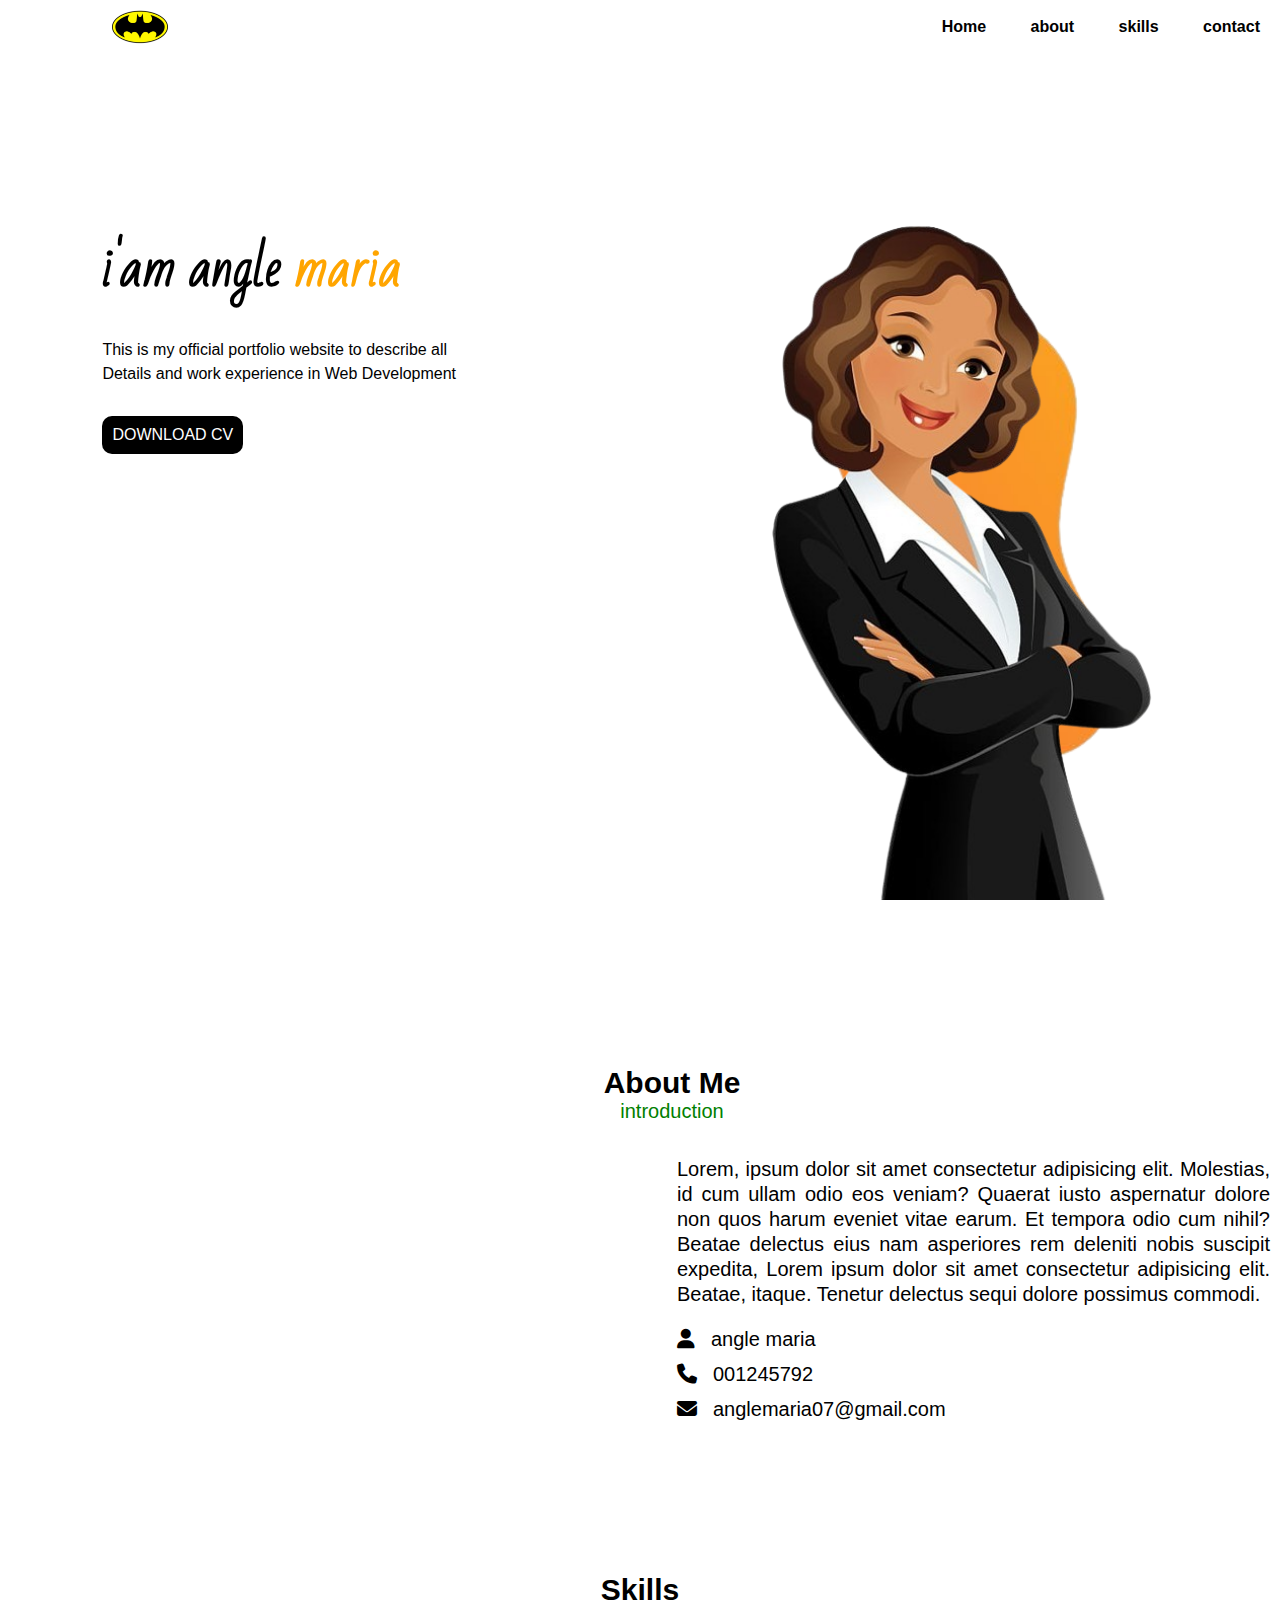
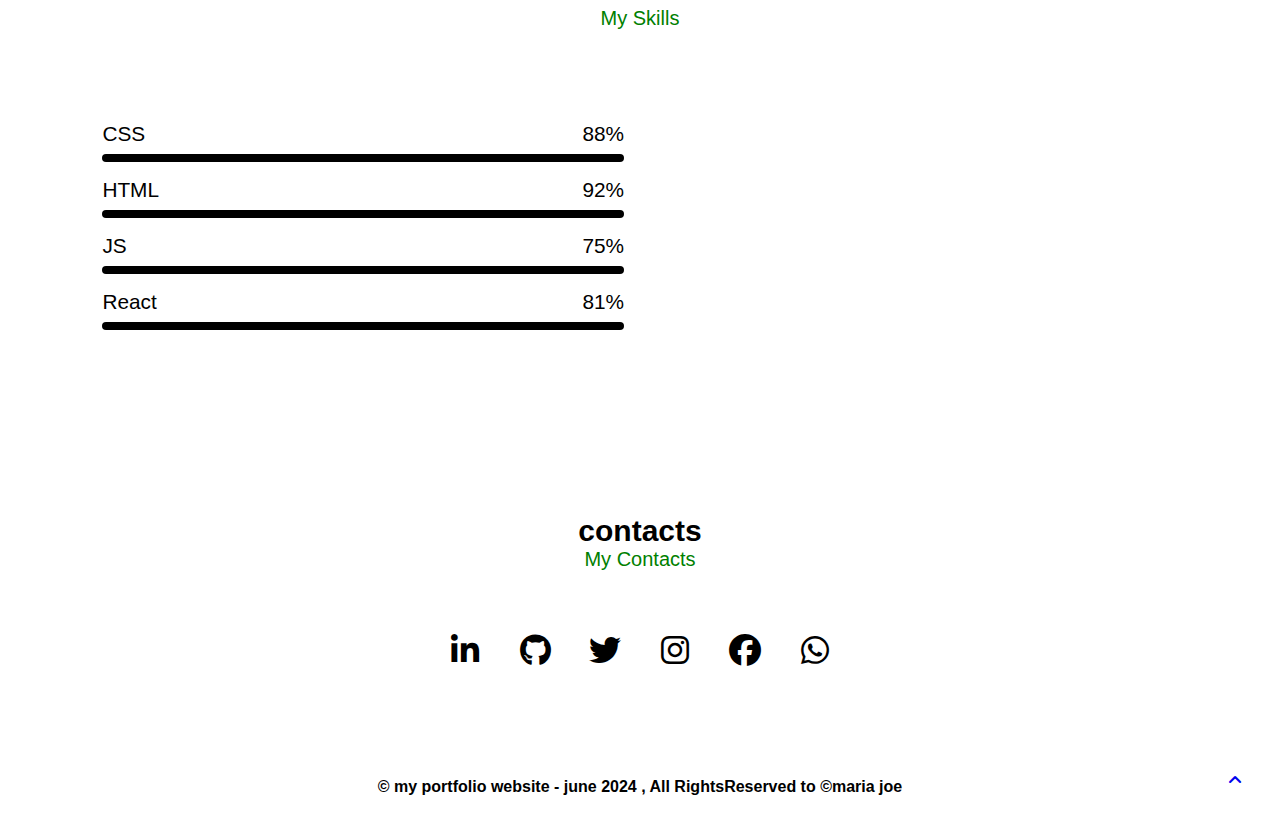
<file: index.html>
<!DOCTYPE html>
<html lang="en">

<head>
    <meta charset="UTF-8">
    <meta name="viewport" content="width=device-width, initial-scale=1.0">
    <title>portfolio</title>
    <link rel="stylesheet" href="./style.css">
    <!-- font awesome -->
    <link rel="stylesheet" href="https://cdnjs.cloudflare.com/ajax/libs/font-awesome/6.7.2/css/all.min.css"
        integrity="sha512-Evv84Mr4kqVGRNSgIGL/F/aIDqQb7xQ2vcrdIwxfjThSH8CSR7PBEakCr51Ck+w+/U6swU2Im1vVX0SVk9ABhg=="
        crossorigin="anonymous" referrerpolicy="no-referrer" />

    <!-- google fonts -->
    <link rel="preconnect" href="https://fonts.googleapis.com">
    <link rel="preconnect" href="https://fonts.gstatic.com" crossorigin>
    <link
        href="https://fonts.googleapis.com/css2?family=Ancizar+Serif:ital,wght@0,300..900;1,300..900&family=Bad+Script&family=Cinzel:wght@400..900&family=Josefin+Sans:ital,wght@0,100..700;1,100..700&family=Playwrite+HU:wght@100..400&display=swap"
        rel="stylesheet">
        
        <!-- animate style -->
         <link
    rel="stylesheet"
    href="https://cdnjs.cloudflare.com/ajax/libs/animate.css/4.1.1/animate.min.css"
  />
  <!--cdn link animation  -->
   <link href="https://unpkg.com/aos@2.3.1/dist/aos.css" rel="stylesheet">


</head>

<body>
    <div id="container">
        <!-- header -->
        <nav>
            <!-- logo -->
            <img class="logo" src="./images/logo.png" alt="logo">
            <!-- links -->
            <ul>
                <li class="list-items"><a href="" class="links">Home</a></li>
                <li class="list-items"><a href="" class="links">about</a></li>
                <li class="list-items"><a href="" class="links">skills</a></li>
                <li class="list-items"><a href="" class="links">contact</a></li>
            </ul>
        </nav>
        <!-- home -->
        <section id="home">
            <div id="home-content">
                <h1 class="animate__animated animate__backInLeft" id="username">i'am angle <span id="lname">maria</span></h1>
                <p id="user-details">This is my official portfolio website to describe all <br>
                    Details and work experience in Web Development
                </p>
                <a id="download" href="./images/myresume.pdf.pdf" download="">DOWNLOAD CV</a>
            </div>
            <div class="home-image">
                <!-- shape -->
                <img id="shape" src="./images/shape.png" alt="shape" class="group1">
                <!-- girl -->
                <img id="girl" src="./images/lady.png" alt="girl" class="group1">

            </div>

        </section>
    </div>

    <!-- about -->
    <section id="about">
        <div class="sectionhead">
            <h2  class="mainhead">About Me</h2>
            <span class="subhead">introduction</span>
        </div>
        <div class="aboutbody">
            <div class="aboutimage">
                <img data-aos="fade-right" class="img1" src="./images/about me image.avif" alt="about">
            </div>
            <div class="aboutcontent">
                <p>Lorem, ipsum dolor sit amet consectetur adipisicing elit. Molestias, id cum ullam odio eos veniam?
                    Quaerat iusto aspernatur dolore non quos harum eveniet vitae earum. Et tempora odio cum nihil?
                    Beatae delectus eius nam asperiores rem deleniti nobis suscipit expedita, Lorem ipsum dolor sit amet
                    consectetur adipisicing elit. Beatae, itaque. Tenetur delectus sequi dolore possimus commodi. </p>
                <div class="information">
                    <div class="infobox">
                        <i class="fa-solid fa-user"></i>
                        <span>angle maria</span>
                    </div>
                    <div class="infobox">
                        <i class="fa-solid fa-phone"></i>
                        <span>001245792</span>
                    </div>
                    <div class="infobox">
                        <i class="fa-solid fa-envelope"></i>
                        <span>anglemaria07@gmail.com</span>
                    </div>

                </div>

            </div>

        </div>
    </section>
    <!-- skills -->
    <section id="skill">
        <div class="sectionhead">
            <h2 class="mainhead">Skills</h2>
            <span class="subhead">My Skills</span>
        </div>
        <div class="skillcontent">
            <div class="prograssbar">
                <!-- progressBar -->
            <div class="Bars">
                <h3 class="barhead">CSS</h3>
                <span class="barpercentage">88%</span>
                <div class="basebar"></div>
                <div data-aos="fade-right"
     data-aos-offset="300"
     data-aos-easing="ease-in-sine" class="basebar cssbar"></div>
            </div>
            <div class="Bars">
                <h3 class="barhead">HTML</h3>
                <span class="barpercentage">92%</span>
                <div class="basebar"></div>
                <div data-aos="fade-right"
     data-aos-offset="300"
     data-aos-easing="ease-in-sine" class="basebar htmlbar"></div>
            </div>
            <div class="Bars">
                <h3 class="barhead">JS</h3>
                <span class="barpercentage">75%</span>
                <div class="basebar"></div>
                <div data-aos="fade-right"
     data-aos-offset="300"
     data-aos-easing="ease-in-sine" class="basebar jsbar"></div>
            </div>
            <div class="Bars">
                <h3 class="barhead">React</h3>
                <span class="barpercentage">81%</span>
                <div class="basebar"></div>
                <div data-aos="fade-right"
     data-aos-offset="300"
     data-aos-easing="ease-in-sine" class="basebar reactbar"></div>
            </div>
            </div>
            <div class="skillimage">
                <img data-aos="fade-left" class="myskill" src="./images/skills image.jpeg" alt="skills">
            </div>
        </div>
    </section>
    <!-- contact -->
     <section id="contact">
        <div class="sectionhead">
            <h2 class="mainhead">contacts</h2>
            <span class="subhead">My Contacts</span>
        </div>
        <!-- icons -->
         <div class="iconcollections">
        <!-- linkedin -->
         <div class="icon">
        <a href="www.linkedin.com/in/mohammed-rashid-561046367" target="_blank"><i class="fa-brands fa-linkedin-in brands"></i></a>
         </div>
         <!-- github -->
         <div class="icon">
        <a href="" target="_blank"><i class="fa-brands fa-github brands"></i></a>
         </div>
         <!-- twitter -->
         
         <div class="icon">
        <a href="www.linkedin.com/in/mohammed-rashid-561046367" target="_blank"><i class="fa-brands fa-twitter brands"></i></a>
         </div>
         <!-- instagram -->
         
         <div class="icon">
        <a href="" target="_blank"><i class="fa-brands fa-instagram brands"></i></a>
         </div>
        <!-- facebook -->
         <div class="icon">
        <a href="www.linkedin.com/in/mohammed-rashid-561046367" target="_blank"><i class="fa-brands fa-facebook brands"></i></a>
         </div>
        <!-- whatsapp -->
         <div class="icon">
        <a href="www.linkedin.com/in/mohammed-rashid-561046367" target="_blank"><i class="fa-brands fa-whatsapp brands"></i></a>
         </div>
         </div>
        </section>
        <!-- footer -->
         <footer>
            <p id="copyright"> &copy; my portfolio website - june 2024 , All RightsReserved to &copy;maria joe</p>
             <div class="icon uparrow">
        <a href="#container"><i class="fa-solid fa-angle-up"></i></i></a>
         </div>
         </footer>




</body>
<!-- AOS cdn script link  -->
<script src="https://unpkg.com/aos@2.3.1/dist/aos.js"></script>
<script>
  AOS.init();
</script>
  

</html>
</file>
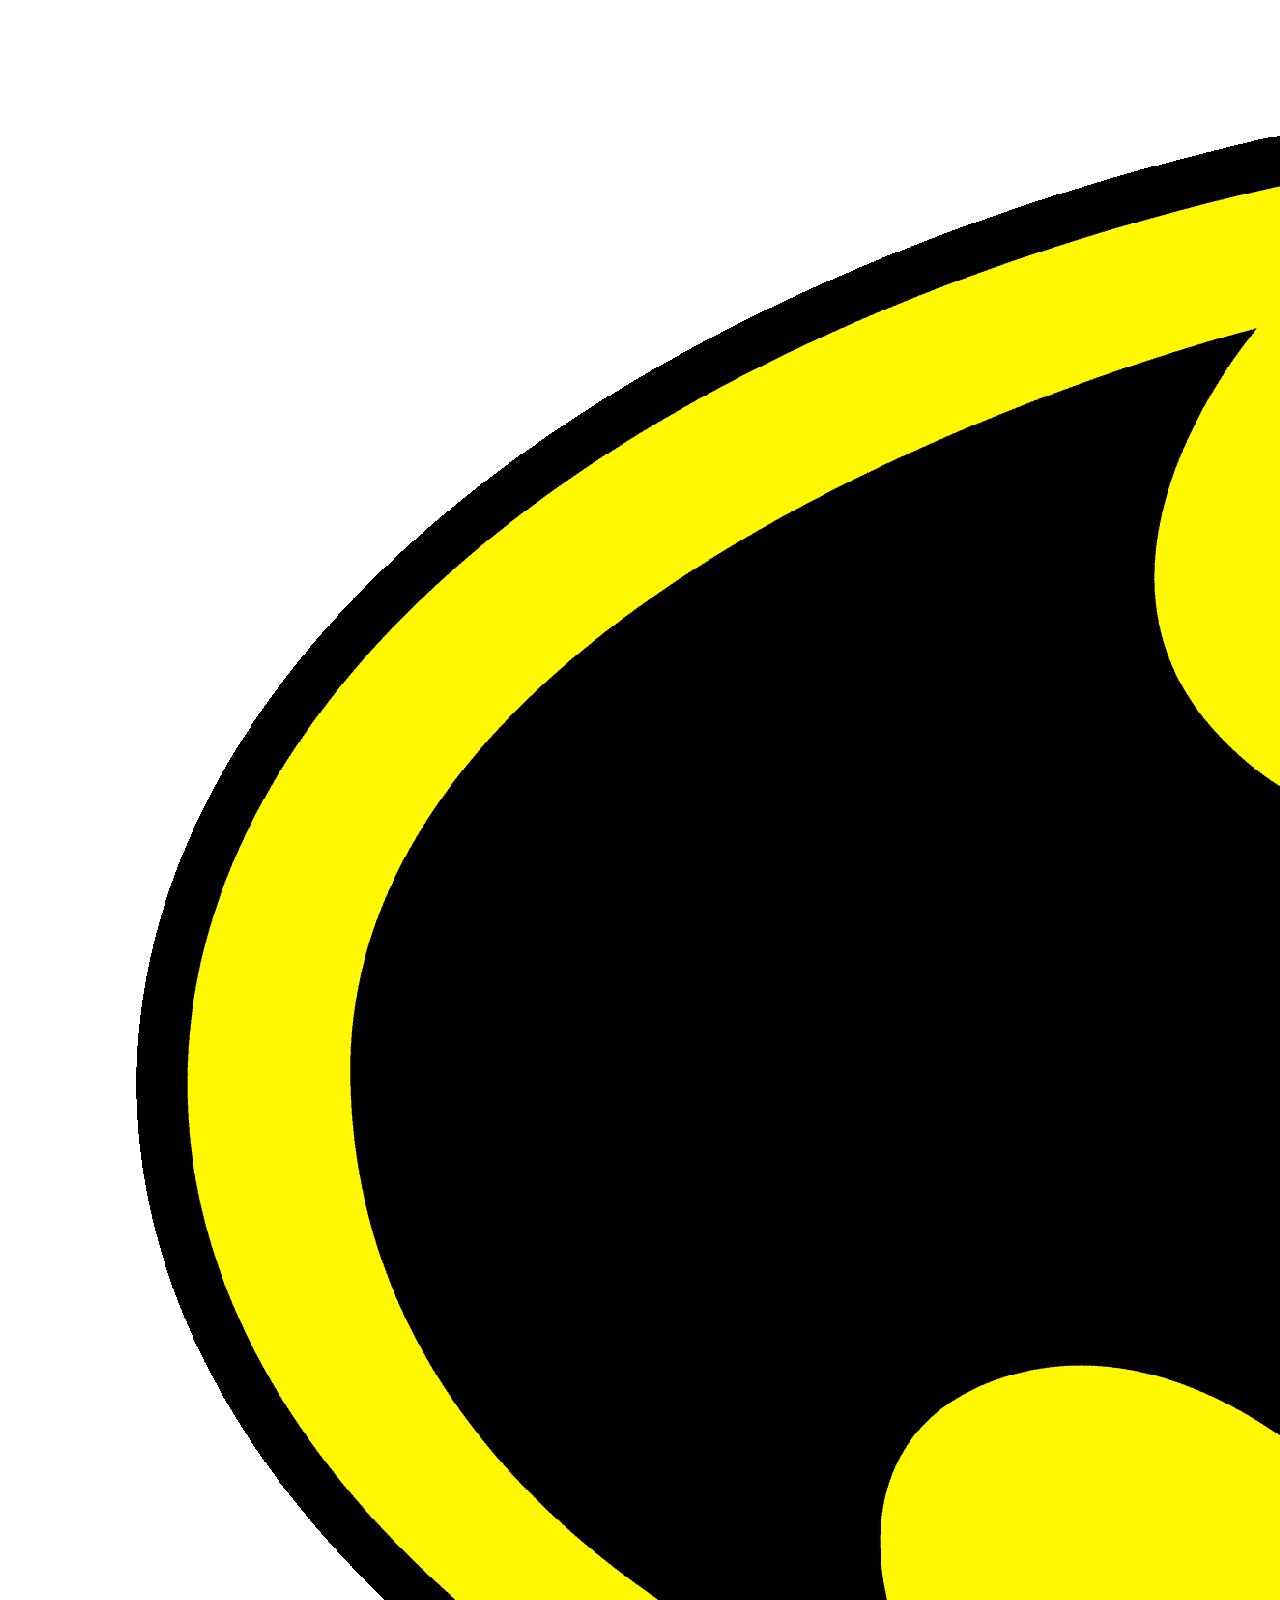
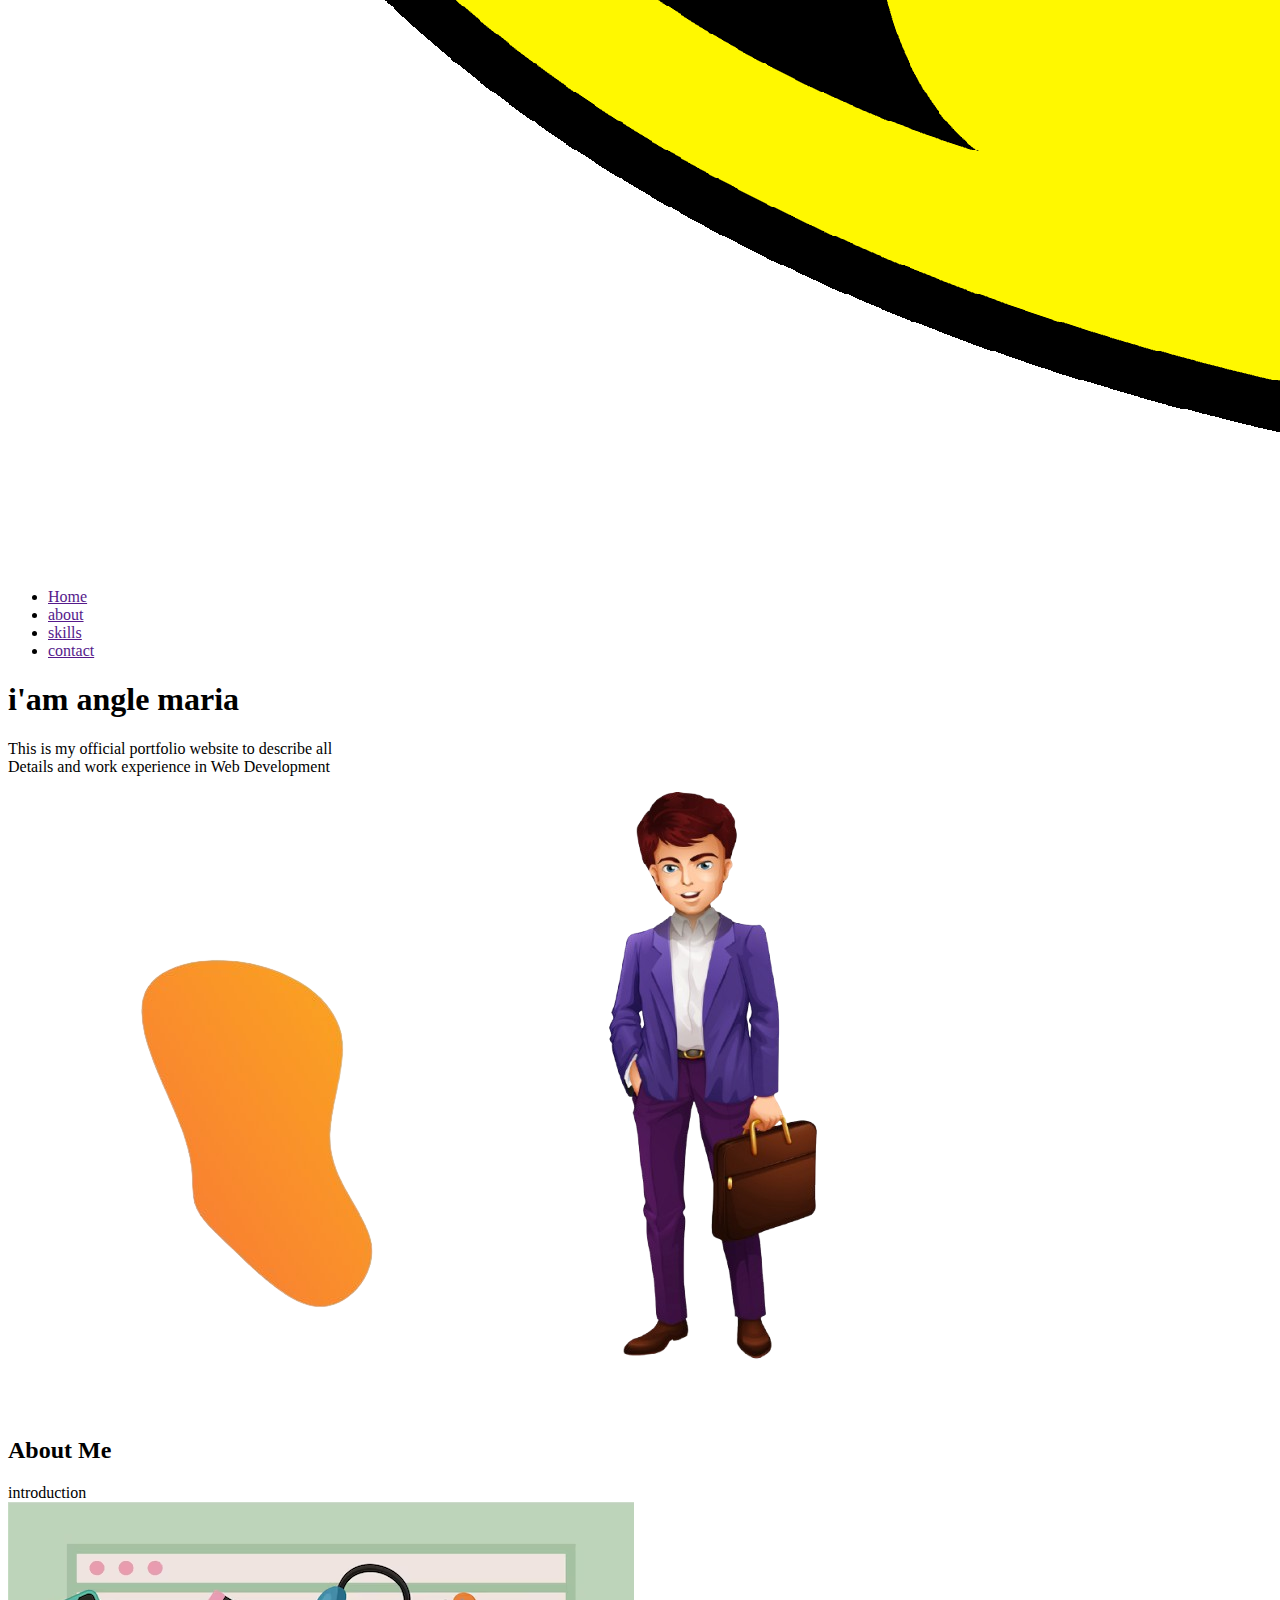
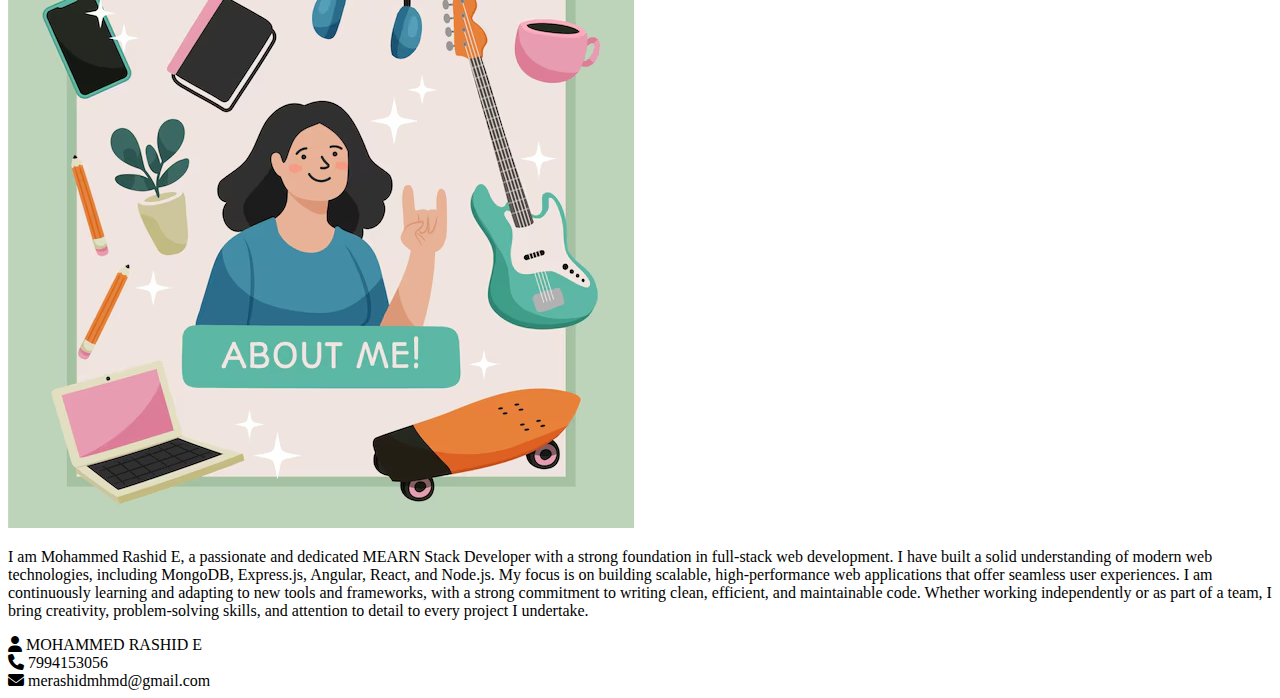
<file: index1.html>
<!DOCTYPE html>
<html lang="en">

<head>
    <meta charset="UTF-8">
    <meta name="viewport" content="width=device-width, initial-scale=1.0">
    <title>my portfolio</title>
    <!-- font awesome -->
    <link rel="stylesheet" href="https://cdnjs.cloudflare.com/ajax/libs/font-awesome/6.7.2/css/all.min.css"
        integrity="sha512-Evv84Mr4kqVGRNSgIGL/F/aIDqQb7xQ2vcrdIwxfjThSH8CSR7PBEakCr51Ck+w+/U6swU2Im1vVX0SVk9ABhg=="
        crossorigin="anonymous" referrerpolicy="no-referrer" />

    <!-- google fonts -->
    <link rel="preconnect" href="https://fonts.googleapis.com">
    <link rel="preconnect" href="https://fonts.gstatic.com" crossorigin>
    <link
        href="https://fonts.googleapis.com/css2?family=Ancizar+Serif:ital,wght@0,300..900;1,300..900&family=Bad+Script&family=Cinzel:wght@400..900&family=Josefin+Sans:ital,wght@0,100..700;1,100..700&family=Playwrite+HU:wght@100..400&display=swap"
        rel="stylesheet">

</head>

<body>
    <div id="container">
        <nav>
            <img class="logo" src="./images/logo.png" alt="logo">
            <ul>
                <li class="list-items"><a href="" class="links">Home</a></li>
                <li class="list-items"><a href="" class="links">about</a></li>
                <li class="list-items"><a href="" class="links">skills</a></li>
                <li class="list-items"><a href="" class="links">contact</a></li>
            </ul>
        </nav>
        <section id="home">
            <div id="home-content">
                <h1 id="username">i'am angle <span id="lname">maria</span></h1>
                <p id="user-details">This is my official portfolio website to describe all <br>
                    Details and work experience in Web Development</p>
                <a id="download" href="./images/myresume.pdf.pdf" DOWNLOAD CV></a>
            </div>
            <div class="home-image">
                <!-- shape -->
                <img id="shape" src="./images/shape.png" alt="shape" class="group1">
                <!-- girl -->
                <img id="me" src="./images/my_animated-removebg-preview.png" alt="girl" class="group1">
            </div>
        </section>
    </div>

    <!-- about -->
    <section id="about">
        <div class="sectionhead">
            <h2 class="mainhead">About Me</h2>
            <span class="subhead">introduction</span>
        </div>
        <div class="aboutbody">
            <div class="aboutimage">
                <img data-aos="fade-right" class="img1" src="./images/about me image.avif" alt="about">
            </div>
            <div class="aboutcontent">
                <p>I am Mohammed Rashid E, a passionate and dedicated MEARN Stack Developer with a strong foundation in
                    full-stack web development. I have built a solid
                    understanding of modern web technologies, including MongoDB, Express.js, Angular, React, and
                    Node.js. My focus is on building scalable, high-performance web applications that offer seamless
                    user experiences. I am continuously learning and adapting to new tools and frameworks, with a strong
                    commitment to writing clean, efficient, and maintainable code. Whether working independently or as
                    part of a team, I bring creativity, problem-solving skills, and attention to detail to every project
                    I undertake.</p>
                <div class="information">
                    <div class="infobox">
                        <i class="fa-solid fa-user"></i>
                        <span>MOHAMMED RASHID E</span>
                    </div>
                    <div class="infobox">
                        <i class="fa-solid fa-phone"></i>
                        <span>7994153056</span>
                    </div>
                    <div class="infobox">
                        <i class="fa-solid fa-envelope"></i>
                        <span>merashidmhmd@gmail.com</span>
                    </div>

                </div>

            </div>

        </div>
    </section>
















</body>

</html>
</file>
<file: style.css>
* {
    margin: 0px;
    padding: 0px;
    box-sizing: border-box;
    font-family: 'Franklin Gothic Medium', 'Arial Narrow', Arial, sans-serif;

}

#container {
    width: 100%;
    height: 100vh;
    position: relative;
}

nav {
    display: flex;
    justify-content: space-between;
    align-items: center;
    margin-left: 100px;
}

.logo {
    width: 80px;
    padding: 10px;
}

.list-items {
    list-style: none;
    display: inline;
    margin: 0px 20px;
}
.links{
    text-decoration: none;
    font-weight: 600;
    color: black;
}
.links:hover{
    text-decoration: underline;
    color: red;
}
#home-content{
    margin: 13% 0px 0px 8%;
}
#username{
    font-size: 50px;
    margin-bottom: 20px;
    font-family: "Bad Script", cursive;
}
#lname{
     font-family: "Bad Script", cursive;
     color: orange;
}
#user-details{
    line-height: 1.5;
}
#download{
    text-decoration: none;
    background-color: black;
    color: white;
    padding: 10px;
    border-radius: 10px;
    display: inline-block;
    margin-top: 30px;
}
.home-image{
    width: 45%;
    height: 75%;
    position: absolute;
    right: 30px;
    bottom: 0px;
}
.group1{
    position: absolute;
    height: 100%;
    bottom: 0px;
    left: 50%;
    transform: translateX(-50%);
    transition:bottom 2s, left 2s;
}
.home-image:hover #shape{
    bottom: 70px;
}
.home-image:hover #girl{
    left: 40%;
}
#about{
        margin: 13% 0px 0px 5%;

}
.sectionhead{
    text-align: center;

}
.mainhead{
    font-size: 30px;
}
.subhead{
    font-size: 20px;
    color: green;
}
.aboutbody{
   margin-top: 20px;
   display: grid;
   grid-template-columns: repeat(2,1fr);
   gap: 20px;
   align-items: center;
   line-height: 20px;
   margin-right: 10px;
}
.img1{
    width: 50%;
}
.infobox{
    margin-bottom: 10px;
}
.aboutcontent{
    font-size: 20px;
    text-align: justify;
    line-height: 25px;
     
}
.information{
    margin-top: 20px;
}
.infobox{
    margin-bottom: 10px;
    display: flex;
    align-items: center;
}
.infobox>span{
    margin-left: 1rem;
}
#skill{
    margin: 10% 8% 0px 8%;
}
.skillcontent{
    display: grid;
    grid-template-columns: repeat(2,1fr);
    align-items: center;
    gap: 2rem;;
    margin-top: 20px;
}
.Bars{
    display: flex;
    justify-content:space-between;
    align-items: center;
    position: relative;
    padding: 1rem 0px;
}
.myskill{
    width: 100%;
}
.basebar{
    width: 100%;
    height: 0.5rem;
    background-color: black;
    border-radius: 10px;
    position: absolute;
    bottom: 0px;
}
.barhead,.barpercentage{
    font-weight: 500;
    font-size: 1.3rem;
}
.htmlbar{
    background-color:burlywood;
    width:92% ;
}
.cssbar{
    background-color:burlywood;
    width:88% ;
}
.jsbar{
    background-color:burlywood;
    width:75%;
}
.reactbar{
    background-color:burlywood;
    width:81% ;
}
#contact{
    margin: 10% 8% 0px 8%;
   
}
.iconcollections{
    display: flex;
    justify-content: center;
    align-items: center;
    margin-top: 5%;
    
}
.icon{
    width: 50px;
    height: 50px;
    border-radius: 50%;
    /* border: solid; */
    display: flex;
    justify-content: center;
    align-items: center;
    margin: 0px 10px;
   
}
.brands{
    color: black;
    font-size: 2rem;
}
.icon:hover{
     background-image: linear-gradient(to right, rgba(12, 12, 12, 0.988), rgba(237, 241, 239, 0.1));
}
.icon:hover .brands{
    color: white;
    /* animation */
    animation: rotate 3s;
}
@keyframes rotate{
    0%{
        transform: rotate(30deg);
    }
     20%{
        transform: rotate(-30deg);
    }
     40%{
        transform: rotate(30deg);
    }
     60%{
        transform: rotate(-30deg);
    }
     80%{
        transform: rotate(30deg);
    }
     100%{
        transform: rotate(-30deg);
    }
}
footer{
    margin-top: 8%;
}
#copyright{
    text-align: center;
    font-weight: 600;
}
.uparrow{
    float: right;
    margin: -40px 20px 20px 0px;
}
html{
    scroll-behavior: smooth;
}
::-webkit-scrollbar{
    width: 10px;
    border-radius: 10px;
}
::-webkit-scrollbar-track{
    background-color: rgb(31, 48, 48);
}
::-webkit-scrollbar-thumb{
    background-color: rgb(123, 106, 236);
    border-radius: 10px;
}
</file>
